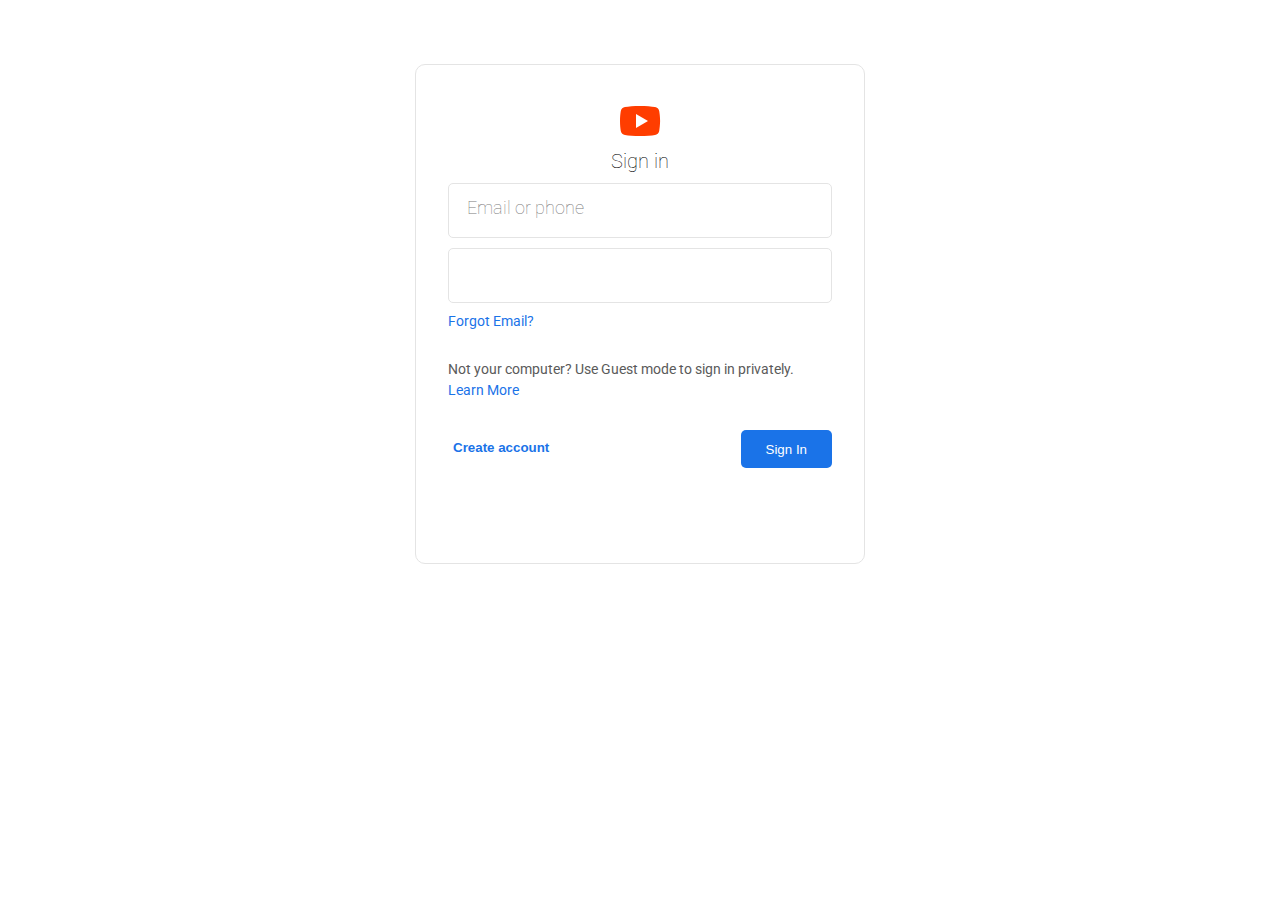
<file: Day3/login.html>
<!DOCTYPE html>
<html lang="en" >
<head>
  <meta charset="UTF-8">
  <title>Login</title>
  <link rel="stylesheet" href="css/login.css">

</head>
<body>

<div class="container">
  <div class="top-content">
    <div class="icons8-youtube"></div>
    <h2>Sign in</h2>
    <div id="my-signin2"></div>

  </div>
  <div class="inputs">
    <input type="email" name="" id="email" class="input">
    <label for="email" class="input-label">Email or phone</label>
    <input type="password" name="" id="password" class="input">
    <!-- <label for="password" class="password-label">Password</label> -->
  </div>
  <a href="" class="link-btn">Forgot Email?</a>
  <p class="color">Not your computer? Use Guest mode to sign in privately.</p>
  <a href="" class="link-btn">Learn More</a>
  <div class="btn-group">
    <button class="create-btn">Create account</button>
    <button class="next-btn" id="sign-in">Sign In</button>
  </div>
</div>

<script src="login.js"></script>
<script src="https://apis.google.com/js/platform.js" async defer></script>
</body>
</html>
</file>
<file: Day3/css/login.css>
@import url("https://fonts.googleapis.com/css2?family=Roboto&display=swap");

:root {
    --color-bg-light: #ffffff;
    --color-bg-dark: #1a1a1a;
    --color-text-light: #000000;
    --color-text-dark: #ffffff;
    --input-border-light: rgb(228, 228, 228);
    --input-border-dark: #555;
    --input-label-light: rgb(122, 122, 122);
    --input-label-dark: #aaaaaa;
  }
  
  body.dark {
    background-color: var(--color-bg-dark);
    color: var(--color-text-dark);
  }
  

  body.dark input[type="email"] {
    border-color: var(--input-border-dark);
  }
  
  .input-label {
    color: var(--input-label-light);
  }
  
  body.dark .input-label {
    color: var(--input-label-dark);
  }
  

* {
  margin: 0%;
  padding: 0%;
  box-sizing: border-box;
}

body {
  font-family: "Roboto";
  background-color: var(--color-bg-light);
  color: var(--color-text-light);
  transition: background-color 0.3s ease, color 0.3s ease;
}
a {
  text-decoration: none;
  color: #1a73e8;
  display: block;
  font-size: 14px;
}
.container {
  max-width: 450px;
  border: 1px solid rgb(228, 228, 228);
  margin: auto;
  margin-top: 4rem;
  border-radius: 10px;
  padding: 2rem;
  height: 500px;
  /* text-align: center; */
}
.top-content {
  text-align: center;
}
img {
  width: 80px;
  margin: 10px 0;
}
h2 {
  font-size: 20px;
  font-weight: 100;
  margin-bottom: 10px;
}
.heading {
  margin-bottom: 30px;
}
input[type="email"] {
  display: block;
  border: 1px solid rgb(228, 228, 228);
  border-color: var(--input-border-light);
  font-size: 16px;
  width: 100%;
  color: white;
  height: 55px;
  padding: 0 15px;
  margin-bottom: 10px;
  position: relative;
  z-index: 2;
  background-color: transparent;
  outline: none;
  border-radius: 5px;
  position: relative;
}
.inputs {
  position: relative;
}
.input-label {
  position: absolute;
  top: 15px;
  font-size: 1.1rem;
  left: 14px;
  color: rgb(122, 122, 122);
  font-weight: 100;
  transition: 0.1s ease;
  padding: 0 5px;
}

input[type="email"]:focus ~ .input-label {
  display: none;
}
input[type="email"]:target ~ .input-label {
  top: -7px;
  color: #1864c9;
  font-size: 13px;
  z-index: 2;
}
.input:focus {
  border: 2px solid #1a73e8;
}
.link-btn {
  margin-bottom: 2rem;
}
.color {
  color: rgb(90, 90, 90);
  font-size: 14px;
  margin-bottom: 5px;
}
.btn-group {
  display: flex;
  justify-content: space-between;
}
.create-btn {
  border: none;
  background-color: transparent;
  color: #1a73e8;
  font-weight: bold;
  cursor: pointer;
  height: 35px;
  padding: 10px 5px;
}
.next-btn {
  background-color: #1a73e8;
  color: white;
  border: none;
  height: 38px;
  padding: 0 25px;
  border-radius: 5px;
  cursor: pointer;
}
.create-btn:hover {
  background-color: #0019396e;
  /* transition: 0.2s all ease-in; */
}
.next-btn:hover {
  background-color: #1864c9;
}

.icons8-youtube { 
    display: inline-block;
    width: 48px;
    height: 48px;
    background: url('[data-uri]') 50% 50% no-repeat;
    background-size: 100%; }

/* Password input */
input[type="password"] {
  display: block;
  border: 1px solid rgb(228, 228, 228);
  border-color: var(--input-border-light);
  font-size: 16px;
  width: 100%;
  color: white;
  height: 55px;
  padding: 0 15px;
  margin-bottom: 10px;
  position: relative;
  z-index: 2;
  background-color: transparent;
  outline: none;
  border-radius: 5px;
  position: relative;
}

/* Password input label */
input[type="password"] ~ .password-label {
  color: rgb(122, 122, 122);
  font-size: 1.1rem;
  font-weight: 100;
  transition: 0.1s ease;
  padding: 0 5px;
}

input[type="password"]:focus ~ .password-label {
  display: none;
}
input[type="password"]:target ~ .password-label {
  color: #1864c9;
  font-size: 13px;
  z-index: 2;
}
</file>
